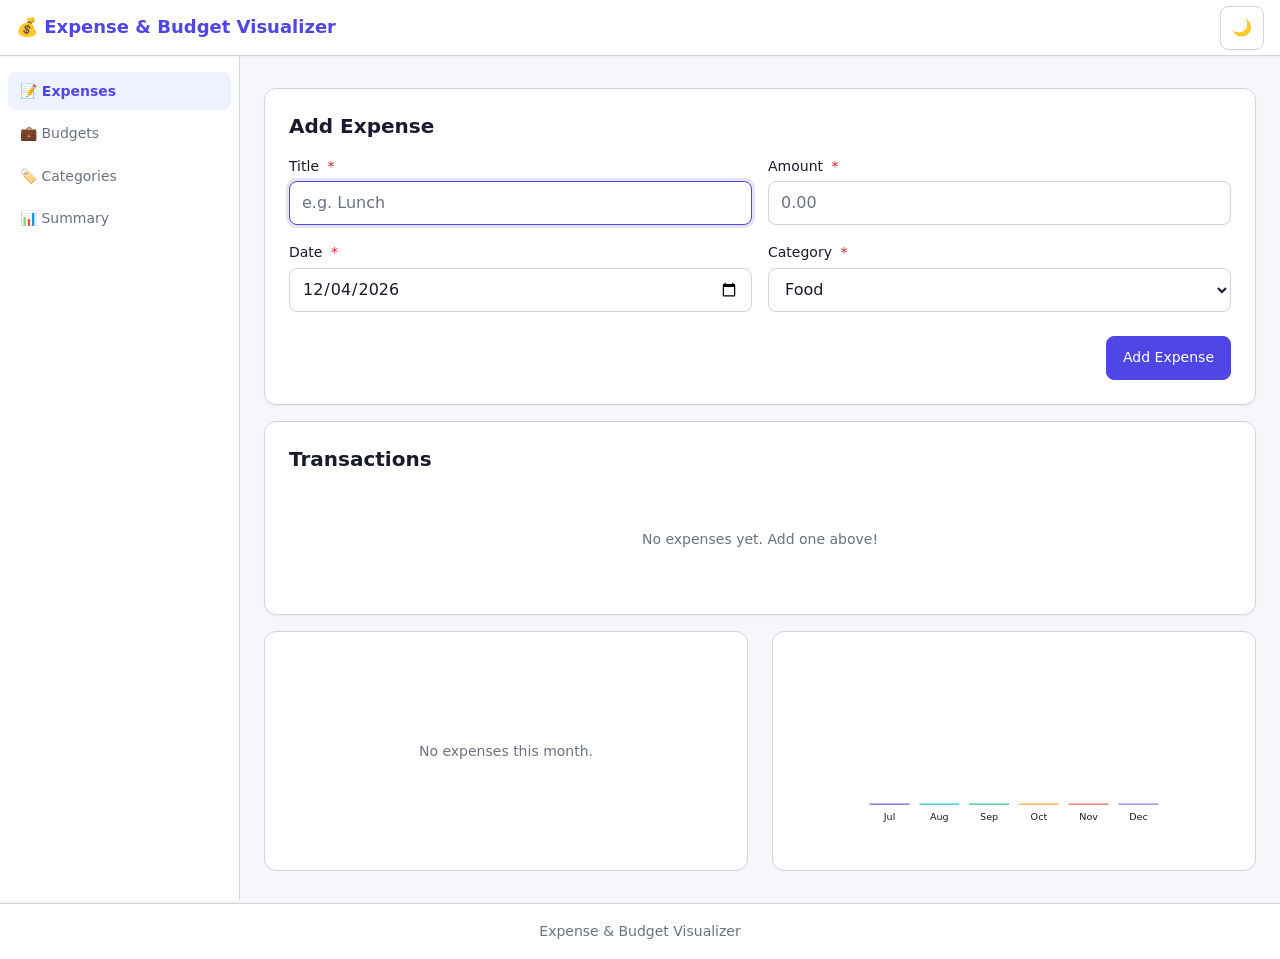
<file: index.html>
<!DOCTYPE html>
<html lang="en" data-theme="light">
  <head>
    <meta charset="UTF-8" />
    <meta name="viewport" content="width=device-width, initial-scale=1.0" />
    <title>Expense &amp; Budget Visualizer</title>
    <link rel="stylesheet" href="css/style.css" />
    <script defer src="js/app.js"></script>
  </head>
  <body>
    <div class="app-shell">
      <header id="app-header"></header>
      <nav id="app-nav"></nav>
      <main id="app-main"></main>
      <footer>
        <span>Expense &amp; Budget Visualizer</span>
      </footer>
    </div>
  </body>
</html>
</file>
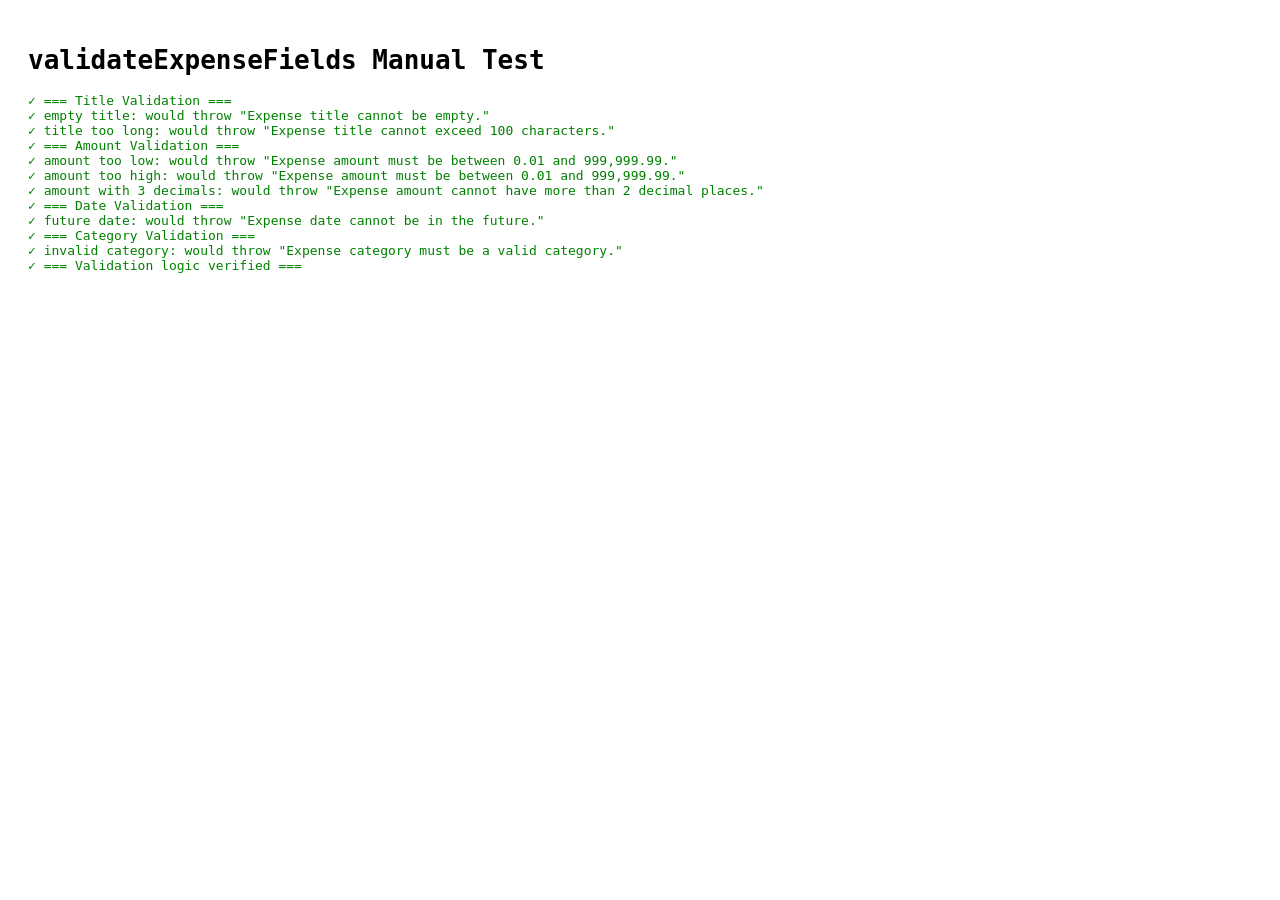
<file: test/manual-validate-test.html>
<!DOCTYPE html>
<html lang="en">
<head>
  <meta charset="UTF-8">
  <meta name="viewport" content="width=device-width, initial-scale=1.0">
  <title>Manual Validation Test</title>
  <style>
    body { font-family: monospace; padding: 20px; }
    .pass { color: green; }
    .fail { color: red; }
    pre { background: #f5f5f5; padding: 10px; margin: 5px 0; }
  </style>
</head>
<body>
  <h1>validateExpenseFields Manual Test</h1>
  <div id="results"></div>

  <script src="../js/app.js"></script>
  <script>
    // Extract the validateExpenseFields function for testing
    // Since it's private, we'll test validation through a mock or by examining behavior
    
    var results = document.getElementById('results');
    
    function log(msg, isPass) {
      var div = document.createElement('div');
      div.className = isPass ? 'pass' : 'fail';
      div.textContent = (isPass ? '✓ ' : '✗ ') + msg;
      results.appendChild(div);
    }

    function testValidation(testName, fields, expectedError) {
      try {
        // We'll need to expose validateExpenseFields or test through ExpenseService.add()
        // For now, we'll verify the logic by checking error messages
        
        // Test title validation
        if (testName === 'empty title') {
          if (!fields.title || fields.title.trim().length === 0) {
            log(testName + ': would throw "Expense title cannot be empty."', true);
            return;
          }
        }
        
        if (testName === 'title too long') {
          if (fields.title && fields.title.length > 100) {
            log(testName + ': would throw "Expense title cannot exceed 100 characters."', true);
            return;
          }
        }
        
        // Test amount validation
        if (testName === 'amount too low') {
          var amount = parseFloat(fields.amount);
          if (amount < 0.01) {
            log(testName + ': would throw "Expense amount must be between 0.01 and 999,999.99."', true);
            return;
          }
        }
        
        if (testName === 'amount too high') {
          var amount = parseFloat(fields.amount);
          if (amount > 999999.99) {
            log(testName + ': would throw "Expense amount must be between 0.01 and 999,999.99."', true);
            return;
          }
        }
        
        if (testName === 'amount with 3 decimals') {
          var amountStr = String(fields.amount);
          var match = amountStr.match(/\.(\d+)$/);
          if (match && match[1].length > 2) {
            log(testName + ': would throw "Expense amount cannot have more than 2 decimal places."', true);
            return;
          }
        }
        
        // Test date validation
        if (testName === 'future date') {
          var expDate = new Date(fields.date);
          var today = new Date();
          today.setHours(0, 0, 0, 0);
          var expDateMidnight = new Date(expDate);
          expDateMidnight.setHours(0, 0, 0, 0);
          if (expDateMidnight > today) {
            log(testName + ': would throw "Expense date cannot be in the future."', true);
            return;
          }
        }
        
        // Test category validation
        if (testName === 'invalid category') {
          var validCats = CategoryService.getAll();
          var found = validCats.indexOf(fields.category) !== -1;
          if (!found) {
            log(testName + ': would throw "Expense category must be a valid category."', true);
            return;
          }
        }
        
        log(testName + ': PASS', true);
        
      } catch (e) {
        log(testName + ': Unexpected error - ' + e.message, false);
      }
    }
    
    // Run tests
    log('=== Title Validation ===', true);
    testValidation('empty title', { title: '', amount: 10, date: '2024-01-01', category: 'Food' });
    testValidation('title too long', { title: 'a'.repeat(101), amount: 10, date: '2024-01-01', category: 'Food' });
    
    log('=== Amount Validation ===', true);
    testValidation('amount too low', { title: 'Test', amount: 0.001, date: '2024-01-01', category: 'Food' });
    testValidation('amount too high', { title: 'Test', amount: 1000000, date: '2024-01-01', category: 'Food' });
    testValidation('amount with 3 decimals', { title: 'Test', amount: 10.123, date: '2024-01-01', category: 'Food' });
    
    log('=== Date Validation ===', true);
    var tomorrow = new Date();
    tomorrow.setDate(tomorrow.getDate() + 1);
    testValidation('future date', { title: 'Test', amount: 10, date: tomorrow.toISOString().split('T')[0], category: 'Food' });
    
    log('=== Category Validation ===', true);
    testValidation('invalid category', { title: 'Test', amount: 10, date: '2024-01-01', category: 'InvalidCategory' });
    
    log('\n=== Validation logic verified ===', true);
  </script>
</body>
</html>
</file>
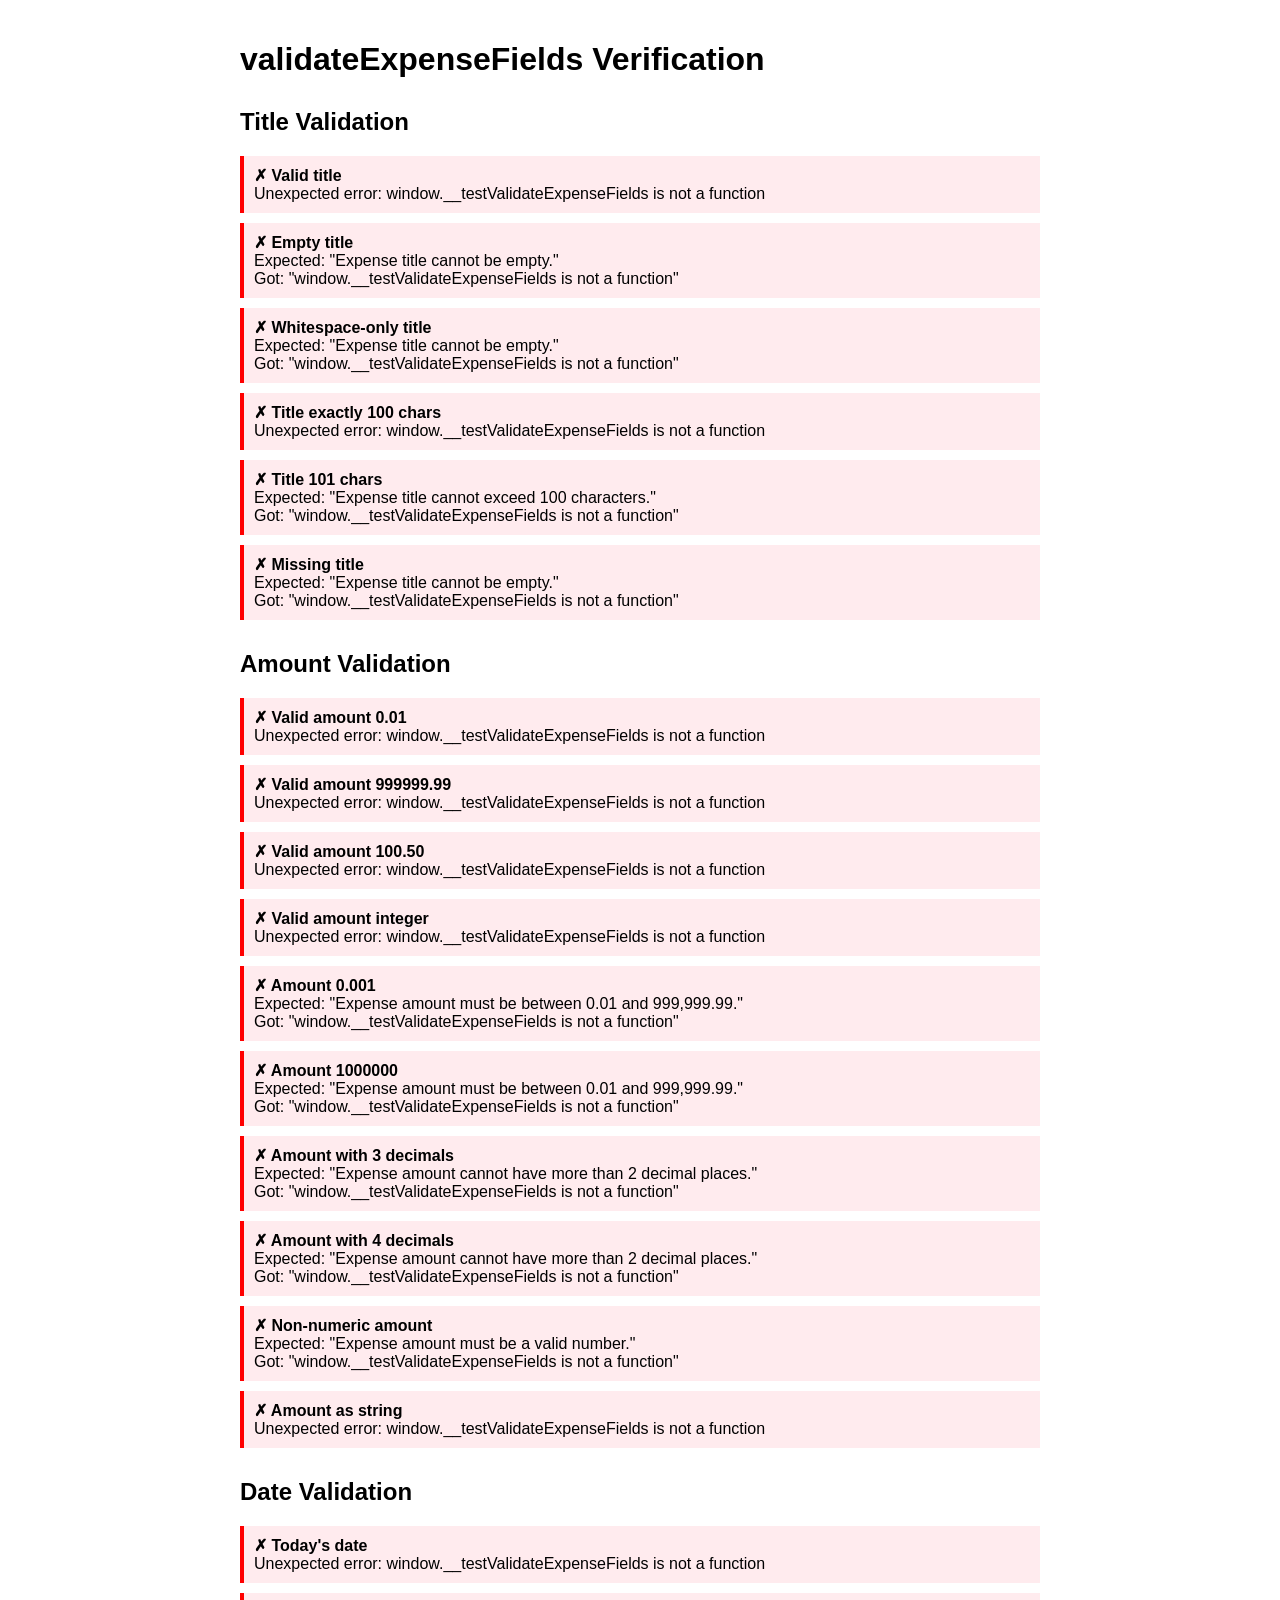
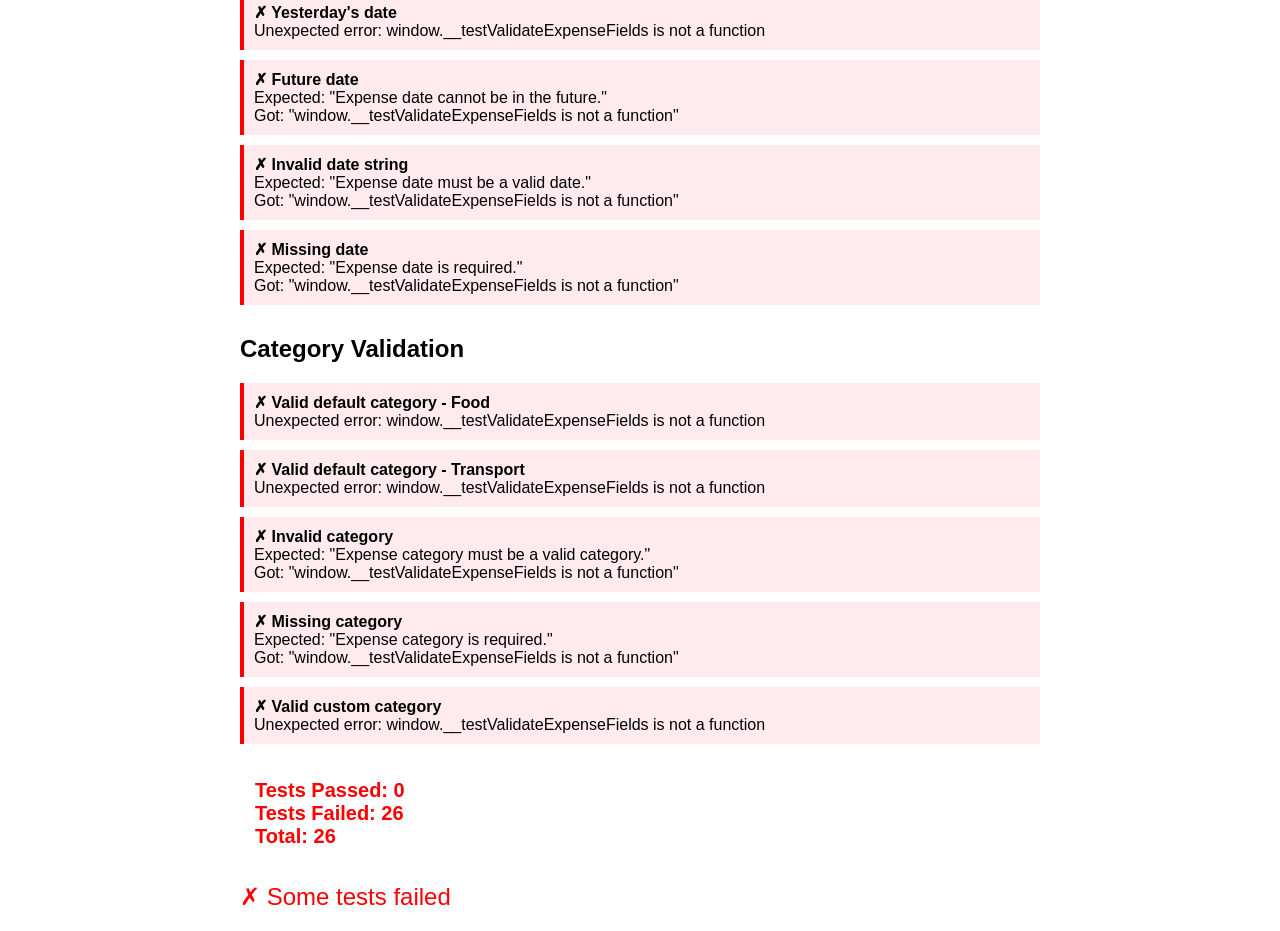
<file: test/verify-validation.html>
<!DOCTYPE html>
<html lang="en">
<head>
  <meta charset="UTF-8">
  <meta name="viewport" content="width=device-width, initial-scale=1.0">
  <title>Validation Function Verification</title>
  <style>
    body { font-family: Arial, sans-serif; padding: 20px; max-width: 800px; margin: 0 auto; }
    .test { margin: 10px 0; padding: 10px; border-left: 4px solid #ccc; }
    .pass { border-color: green; background: #e8f5e9; }
    .fail { border-color: red; background: #ffebee; }
    h2 { margin-top: 30px; }
    .summary { font-size: 20px; font-weight: bold; margin: 20px 0; padding: 15px; }
  </style>
</head>
<body>
  <h1>validateExpenseFields Verification</h1>
  <div id="results"></div>
  <div id="summary"></div>

  <script src="../js/app.js"></script>
  <script>
    var results = document.getElementById('results');
    var summary = document.getElementById('summary');
    var passCount = 0;
    var failCount = 0;
    
    function log(testName, passed, details) {
      var div = document.createElement('div');
      div.className = 'test ' + (passed ? 'pass' : 'fail');
      div.innerHTML = '<strong>' + (passed ? '✓' : '✗') + ' ' + testName + '</strong><br>' + details;
      results.appendChild(div);
      
      if (passed) passCount++;
      else failCount++;
    }
    
    function testValidation(name, fields, expectedErrorMessage) {
      try {
        window.__testValidateExpenseFields(fields);
        
        if (expectedErrorMessage) {
          log(name, false, 'Expected error: "' + expectedErrorMessage + '" but no error was thrown');
        } else {
          log(name, true, 'Validation passed as expected');
        }
      } catch (e) {
        if (expectedErrorMessage) {
          if (e.message === expectedErrorMessage) {
            log(name, true, 'Threw expected error: "' + e.message + '"');
          } else {
            log(name, false, 'Expected: "' + expectedErrorMessage + '"<br>Got: "' + e.message + '"');
          }
        } else {
          log(name, false, 'Unexpected error: ' + e.message);
        }
      }
    }
    
    // Valid baseline
    var validFields = {
      title: 'Grocery shopping',
      amount: 45.50,
      date: '2024-01-01',
      category: 'Food'
    };
    
    // === Title Validation Tests ===
    var section = document.createElement('h2');
    section.textContent = 'Title Validation';
    results.appendChild(section);
    
    testValidation('Valid title', validFields, null);
    testValidation('Empty title', {...validFields, title: ''}, 'Expense title cannot be empty.');
    testValidation('Whitespace-only title', {...validFields, title: '   '}, 'Expense title cannot be empty.');
    testValidation('Title exactly 100 chars', {...validFields, title: 'a'.repeat(100)}, null);
    testValidation('Title 101 chars', {...validFields, title: 'a'.repeat(101)}, 'Expense title cannot exceed 100 characters.');
    testValidation('Missing title', {amount: 10, date: '2024-01-01', category: 'Food'}, 'Expense title cannot be empty.');
    
    // === Amount Validation Tests ===
    section = document.createElement('h2');
    section.textContent = 'Amount Validation';
    results.appendChild(section);
    
    testValidation('Valid amount 0.01', {...validFields, amount: 0.01}, null);
    testValidation('Valid amount 999999.99', {...validFields, amount: 999999.99}, null);
    testValidation('Valid amount 100.50', {...validFields, amount: 100.50}, null);
    testValidation('Valid amount integer', {...validFields, amount: 100}, null);
    testValidation('Amount 0.001', {...validFields, amount: 0.001}, 'Expense amount must be between 0.01 and 999,999.99.');
    testValidation('Amount 1000000', {...validFields, amount: 1000000}, 'Expense amount must be between 0.01 and 999,999.99.');
    testValidation('Amount with 3 decimals', {...validFields, amount: 10.123}, 'Expense amount cannot have more than 2 decimal places.');
    testValidation('Amount with 4 decimals', {...validFields, amount: 10.1234}, 'Expense amount cannot have more than 2 decimal places.');
    testValidation('Non-numeric amount', {...validFields, amount: 'abc'}, 'Expense amount must be a valid number.');
    testValidation('Amount as string', {...validFields, amount: '10.50'}, null);
    
    // === Date Validation Tests ===
    section = document.createElement('h2');
    section.textContent = 'Date Validation';
    results.appendChild(section);
    
    var today = new Date();
    var todayStr = today.toISOString().split('T')[0];
    var yesterday = new Date(today);
    yesterday.setDate(yesterday.getDate() - 1);
    var yesterdayStr = yesterday.toISOString().split('T')[0];
    var tomorrow = new Date(today);
    tomorrow.setDate(tomorrow.getDate() + 1);
    var tomorrowStr = tomorrow.toISOString().split('T')[0];
    
    testValidation('Today\'s date', {...validFields, date: todayStr}, null);
    testValidation('Yesterday\'s date', {...validFields, date: yesterdayStr}, null);
    testValidation('Future date', {...validFields, date: tomorrowStr}, 'Expense date cannot be in the future.');
    testValidation('Invalid date string', {...validFields, date: 'not-a-date'}, 'Expense date must be a valid date.');
    testValidation('Missing date', {title: 'Test', amount: 10, category: 'Food'}, 'Expense date is required.');
    
    // === Category Validation Tests ===
    section = document.createElement('h2');
    section.textContent = 'Category Validation';
    results.appendChild(section);
    
    testValidation('Valid default category - Food', validFields, null);
    testValidation('Valid default category - Transport', {...validFields, category: 'Transport'}, null);
    testValidation('Invalid category', {...validFields, category: 'InvalidCategory'}, 'Expense category must be a valid category.');
    testValidation('Missing category', {title: 'Test', amount: 10, date: '2024-01-01'}, 'Expense category is required.');
    
    // Add a custom category and test
    try {
      CategoryService.add('CustomCat');
      testValidation('Valid custom category', {...validFields, category: 'CustomCat'}, null);
    } catch (e) {
      log('Custom category test', false, 'Could not add custom category: ' + e.message);
    }
    
    // === Summary ===
    summary.innerHTML = '<div class="summary">' +
      'Tests Passed: ' + passCount + '<br>' +
      'Tests Failed: ' + failCount + '<br>' +
      'Total: ' + (passCount + failCount) +
      '</div>';
    
    if (failCount === 0) {
      summary.style.color = 'green';
      summary.innerHTML += '<div style="font-size: 24px;">✓ All tests passed!</div>';
    } else {
      summary.style.color = 'red';
      summary.innerHTML += '<div style="font-size: 24px;">✗ Some tests failed</div>';
    }
  </script>
</body>
</html>
</file>
<file: css/style.css>
/* ==========================================================================
   Expense & Budget Visualizer — css/style.css
   ==========================================================================
   Sections:
     1. CSS Custom Properties (Light theme / Dark theme overrides)
     2. Base Reset & Normalize
     3. Typography
     4. Responsive Layout Scaffolding (min-width: 320px)
     5. Landmark Regions (header, nav, main, footer)
     6. Utility Classes (buttons, forms, error states)
     7. Component Styles (transaction list, budget panel, summary, charts)
     8. Accessibility Helpers
   ========================================================================== */


/* ==========================================================================
   1. CSS Custom Properties
   ========================================================================== */

:root {
  /* ── Colour palette — Light theme ── */
  --color-bg:       #f5f7fa;   /* page background */
  --color-surface:  #ffffff;   /* card / panel background */
  --color-text:     #1a1a2e;   /* primary text */
  --color-text-muted: #6b7280; /* secondary / placeholder text */
  --color-border:   #d1d5db;   /* input borders, dividers */

  --color-primary:  #4f46e5;   /* indigo — CTAs, links, active states */
  --color-primary-hover: #4338ca;
  --color-primary-light: #eef2ff;

  --color-danger:   #dc2626;   /* red — errors, delete actions */
  --color-danger-light: #fef2f2;
  --color-warning:  #d97706;   /* amber — over-budget indicators */
  --color-warning-light: #fffbeb;
  --color-success:  #16a34a;   /* green — positive states */

  /* ── Chart colours ── */
  --color-chart-1: #4f46e5;
  --color-chart-2: #06b6d4;
  --color-chart-3: #10b981;
  --color-chart-4: #f59e0b;
  --color-chart-5: #ef4444;
  --color-chart-6: #8b5cf6;

  /* ── Spacing scale ── */
  --space-1:  0.25rem;
  --space-2:  0.5rem;
  --space-3:  0.75rem;
  --space-4:  1rem;
  --space-5:  1.25rem;
  --space-6:  1.5rem;
  --space-8:  2rem;
  --space-10: 2.5rem;
  --space-12: 3rem;

  /* ── Typography ── */
  --font-sans: system-ui, -apple-system, BlinkMacSystemFont, "Segoe UI",
               Roboto, Helvetica, Arial, sans-serif, "Apple Color Emoji";
  --font-mono: ui-monospace, SFMono-Regular, "SF Mono", Consolas,
               "Liberation Mono", Menlo, monospace;
  --text-xs:   0.75rem;
  --text-sm:   0.875rem;
  --text-base: 1rem;
  --text-lg:   1.125rem;
  --text-xl:   1.25rem;
  --text-2xl:  1.5rem;

  /* ── Borders & Shadows ── */
  --radius-sm: 0.25rem;
  --radius-md: 0.5rem;
  --radius-lg: 0.75rem;
  --shadow-sm: 0 1px 2px 0 rgb(0 0 0 / 0.05);
  --shadow-md: 0 4px 6px -1px rgb(0 0 0 / 0.1), 0 2px 4px -2px rgb(0 0 0 / 0.1);

  /* ── Layout ── */
  --max-content-width: 1200px;
  --header-height: 3.5rem;
  --nav-width: 220px;

  /* ── Transitions ── */
  --transition-fast: 150ms ease;
  --transition-base: 250ms ease;
}

/* ── Dark theme overrides ── */
[data-theme="dark"] {
  --color-bg:       #0f0f1a;
  --color-surface:  #1e1e2e;
  --color-text:     #e2e8f0;
  --color-text-muted: #94a3b8;
  --color-border:   #374151;

  --color-primary:  #818cf8;
  --color-primary-hover: #a5b4fc;
  --color-primary-light: #1e1b4b;

  --color-danger:   #f87171;
  --color-danger-light: #2d1b1b;
  --color-warning:  #fbbf24;
  --color-warning-light: #2d2006;
  --color-success:  #4ade80;

  /* ── Chart colours (slightly lighter for dark bg) ── */
  --color-chart-1: #818cf8;
  --color-chart-2: #22d3ee;
  --color-chart-3: #34d399;
  --color-chart-4: #fbbf24;
  --color-chart-5: #f87171;
  --color-chart-6: #a78bfa;

  --shadow-sm: 0 1px 2px 0 rgb(0 0 0 / 0.3);
  --shadow-md: 0 4px 6px -1px rgb(0 0 0 / 0.4), 0 2px 4px -2px rgb(0 0 0 / 0.3);
}


/* ==========================================================================
   2. Base Reset & Normalize
   ========================================================================== */

*,
*::before,
*::after {
  box-sizing: border-box;
  margin: 0;
  padding: 0;
}

html {
  /* Prevent iOS font-size inflation */
  -webkit-text-size-adjust: 100%;
  text-size-adjust: 100%;
  /* Smooth scrolling unless reduced-motion is preferred */
  scroll-behavior: smooth;
  min-width: 320px;
}

@media (prefers-reduced-motion: reduce) {
  html {
    scroll-behavior: auto;
  }
}

body {
  font-family: var(--font-sans);
  font-size: var(--text-base);
  line-height: 1.6;
  color: var(--color-text);
  background-color: var(--color-bg);
  min-width: 320px;
  min-height: 100dvh;
  /* Prevent horizontal overflow at narrow widths */
  overflow-x: hidden;
  transition: background-color var(--transition-base),
              color var(--transition-base);
}

/* Sensible media defaults */
img,
picture,
video,
canvas,
svg {
  display: block;
  max-width: 100%;
}

/* Form elements inherit font from body */
input,
button,
textarea,
select {
  font: inherit;
}

/* Remove default list styles where semantic lists are styled as UI components */
ul,
ol {
  list-style: none;
}

/* Remove link underlines; keep colour */
a {
  color: var(--color-primary);
  text-decoration: none;
}

a:hover,
a:focus-visible {
  text-decoration: underline;
}

/* Remove default heading sizes — we set them explicitly */
h1, h2, h3, h4, h5, h6 {
  font-weight: 600;
  line-height: 1.3;
}

/* Horizontal rule */
hr {
  border: none;
  border-top: 1px solid var(--color-border);
  margin: var(--space-6) 0;
}

/* Tables */
table {
  border-collapse: collapse;
  width: 100%;
}

/* SVG in charts: prevent extra space below inline elements */
svg {
  overflow: visible;
}


/* ==========================================================================
   3. Typography
   ========================================================================== */

h1 { font-size: clamp(var(--text-xl), 4vw, var(--text-2xl)); }
h2 { font-size: clamp(var(--text-lg), 3vw, var(--text-xl));  }
h3 { font-size: var(--text-lg); }

p { margin-bottom: var(--space-4); }
p:last-child { margin-bottom: 0; }

.text-sm    { font-size: var(--text-sm); }
.text-xs    { font-size: var(--text-xs); }
.text-muted { color: var(--color-text-muted); }


/* ==========================================================================
   4. Responsive Layout Scaffolding
   ========================================================================== */

/* ── App shell grid ──
   Mobile-first: single column.
   ≥ 768 px: sidebar nav + main content side by side.
   ≥ 1024 px: wider nav column.
*/
.app-shell {
  display: grid;
  grid-template-areas:
    "header"
    "nav"
    "main"
    "footer";
  grid-template-columns: 1fr;
  grid-template-rows: auto auto 1fr auto;
  min-height: 100dvh;
}

@media (min-width: 768px) {
  .app-shell {
    grid-template-areas:
      "header header"
      "nav    main"
      "footer footer";
    grid-template-columns: var(--nav-width) 1fr;
    grid-template-rows: var(--header-height) 1fr auto;
  }
}

@media (min-width: 1024px) {
  .app-shell {
    --nav-width: 240px;
  }
}

/* ── Content container ── */
.container {
  width: 100%;
  max-width: var(--max-content-width);
  margin-inline: auto;
  padding-inline: var(--space-4);
}

@media (min-width: 640px) {
  .container {
    padding-inline: var(--space-6);
  }
}

/* ── Generic flex helpers ── */
.flex         { display: flex; }
.flex-col     { flex-direction: column; }
.flex-wrap    { flex-wrap: wrap; }
.items-center { align-items: center; }
.items-start  { align-items: flex-start; }
.justify-between { justify-content: space-between; }
.justify-end     { justify-content: flex-end; }
.gap-1  { gap: var(--space-1); }
.gap-2  { gap: var(--space-2); }
.gap-3  { gap: var(--space-3); }
.gap-4  { gap: var(--space-4); }

/* ── Generic grid helpers ── */
.grid-auto-fill {
  display: grid;
  grid-template-columns: repeat(auto-fill, minmax(280px, 1fr));
  gap: var(--space-4);
}

/* ── Spacing helpers ── */
.mt-2 { margin-top: var(--space-2); }
.mt-4 { margin-top: var(--space-4); }
.mb-4 { margin-bottom: var(--space-4); }
.p-4  { padding: var(--space-4); }


/* ==========================================================================
   5. Landmark Regions
   ========================================================================== */

/* ── Header ── */
header {
  grid-area: header;
  background-color: var(--color-surface);
  border-bottom: 1px solid var(--color-border);
  box-shadow: var(--shadow-sm);
  height: var(--header-height);
  display: flex;
  align-items: center;
  padding-inline: var(--space-4);
  gap: var(--space-4);
  position: sticky;
  top: 0;
  z-index: 100;
  transition: background-color var(--transition-base),
              border-color var(--transition-base);
}

.header-title {
  font-size: var(--text-lg);
  font-weight: 700;
  color: var(--color-primary);
  flex: 1;
  white-space: nowrap;
  overflow: hidden;
  text-overflow: ellipsis;
}

/* ── Navigation ── */
nav {
  grid-area: nav;
  background-color: var(--color-surface);
  border-bottom: 1px solid var(--color-border);
  padding: var(--space-2) var(--space-4);
  display: flex;
  flex-wrap: wrap;
  gap: var(--space-1);
  transition: background-color var(--transition-base),
              border-color var(--transition-base);
}

@media (min-width: 768px) {
  nav {
    flex-direction: column;
    border-bottom: none;
    border-right: 1px solid var(--color-border);
    padding: var(--space-4) var(--space-2);
    gap: var(--space-1);
    position: sticky;
    top: var(--header-height);
    height: calc(100dvh - var(--header-height));
    overflow-y: auto;
  }
}

.nav-link {
  display: flex;
  align-items: center;
  gap: var(--space-2);
  padding: var(--space-2) var(--space-3);
  border-radius: var(--radius-md);
  color: var(--color-text-muted);
  font-size: var(--text-sm);
  font-weight: 500;
  transition: background-color var(--transition-fast),
              color var(--transition-fast);
  cursor: pointer;
  border: none;
  background: none;
  text-align: left;
  width: 100%;
}

.nav-link:hover,
.nav-link:focus-visible {
  background-color: var(--color-primary-light);
  color: var(--color-primary);
}

.nav-link[aria-current="page"] {
  background-color: var(--color-primary-light);
  color: var(--color-primary);
  font-weight: 600;
}

/* ── Main content ── */
main {
  grid-area: main;
  padding: var(--space-6) var(--space-4);
  min-width: 0; /* prevent grid blowout */
}

@media (min-width: 640px) {
  main {
    padding: var(--space-8) var(--space-6);
  }
}

/* ── Footer ── */
footer {
  grid-area: footer;
  background-color: var(--color-surface);
  border-top: 1px solid var(--color-border);
  padding: var(--space-4);
  text-align: center;
  font-size: var(--text-sm);
  color: var(--color-text-muted);
  transition: background-color var(--transition-base),
              border-color var(--transition-base);
}


/* ==========================================================================
   6. Utility Classes — Buttons
   ========================================================================== */

.btn {
  display: inline-flex;
  align-items: center;
  justify-content: center;
  gap: var(--space-2);
  padding: var(--space-2) var(--space-4);
  border-radius: var(--radius-md);
  font-size: var(--text-sm);
  font-weight: 500;
  line-height: 1.5;
  border: 1px solid transparent;
  cursor: pointer;
  text-decoration: none;
  white-space: nowrap;
  transition: background-color var(--transition-fast),
              color var(--transition-fast),
              border-color var(--transition-fast),
              box-shadow var(--transition-fast);
  /* Minimum tap target: 44 × 44 px (WCAG 2.5.5) */
  min-height: 2.75rem;
  min-width: 2.75rem;
}

.btn:focus-visible {
  outline: 2px solid var(--color-primary);
  outline-offset: 2px;
}

.btn:disabled,
.btn[aria-disabled="true"] {
  opacity: 0.5;
  cursor: not-allowed;
  pointer-events: none;
}

/* Primary */
.btn-primary {
  background-color: var(--color-primary);
  color: #ffffff;
  border-color: var(--color-primary);
}

.btn-primary:hover:not(:disabled) {
  background-color: var(--color-primary-hover);
  border-color: var(--color-primary-hover);
}

/* Secondary / ghost */
.btn-secondary {
  background-color: transparent;
  color: var(--color-primary);
  border-color: var(--color-primary);
}

.btn-secondary:hover:not(:disabled) {
  background-color: var(--color-primary-light);
}

/* Danger */
.btn-danger {
  background-color: var(--color-danger);
  color: #ffffff;
  border-color: var(--color-danger);
}

.btn-danger:hover:not(:disabled) {
  filter: brightness(0.9);
}

/* Ghost / icon-only */
.btn-ghost {
  background-color: transparent;
  border-color: transparent;
  color: var(--color-text-muted);
  padding: var(--space-2);
}

.btn-ghost:hover:not(:disabled) {
  background-color: var(--color-primary-light);
  color: var(--color-primary);
}

/* Small variant */
.btn-sm {
  padding: var(--space-1) var(--space-3);
  font-size: var(--text-xs);
  min-height: 2rem;
}

/* Theme toggle button */
.btn-theme-toggle {
  background: transparent;
  border: 1px solid var(--color-border);
  border-radius: var(--radius-md);
  color: var(--color-text);
  padding: var(--space-2);
  cursor: pointer;
  min-height: 2.75rem;
  min-width: 2.75rem;
  display: inline-flex;
  align-items: center;
  justify-content: center;
  transition: background-color var(--transition-fast),
              border-color var(--transition-fast);
}

.btn-theme-toggle:hover {
  background-color: var(--color-primary-light);
  border-color: var(--color-primary);
}

.btn-theme-toggle:focus-visible {
  outline: 2px solid var(--color-primary);
  outline-offset: 2px;
}


/* ==========================================================================
   6b. Utility Classes — Forms
   ========================================================================== */

.form {
  display: flex;
  flex-direction: column;
  gap: var(--space-4);
}

.form-row {
  display: grid;
  grid-template-columns: 1fr;
  gap: var(--space-4);
}

@media (min-width: 480px) {
  .form-row-2 {
    grid-template-columns: 1fr 1fr;
  }
}

.field {
  display: flex;
  flex-direction: column;
  gap: var(--space-1);
}

.field-label {
  font-size: var(--text-sm);
  font-weight: 500;
  color: var(--color-text);
}

.field-label .required-mark {
  color: var(--color-danger);
  margin-inline-start: var(--space-1);
  aria-hidden: "true";
}

.field-input {
  width: 100%;
  padding: var(--space-2) var(--space-3);
  background-color: var(--color-surface);
  color: var(--color-text);
  border: 1px solid var(--color-border);
  border-radius: var(--radius-md);
  font-size: var(--text-base);
  line-height: 1.5;
  min-height: 2.75rem;
  transition: border-color var(--transition-fast),
              box-shadow var(--transition-fast),
              background-color var(--transition-base);
}

.field-input::placeholder {
  color: var(--color-text-muted);
}

.field-input:focus {
  outline: none;
  border-color: var(--color-primary);
  box-shadow: 0 0 0 3px rgb(79 70 229 / 0.15);
}

[data-theme="dark"] .field-input:focus {
  box-shadow: 0 0 0 3px rgb(129 140 248 / 0.2);
}

/* Validation states */
.field-input[aria-invalid="true"],
.field-input.is-invalid {
  border-color: var(--color-danger);
}

.field-input[aria-invalid="true"]:focus,
.field-input.is-invalid:focus {
  box-shadow: 0 0 0 3px rgb(220 38 38 / 0.15);
}

.field-input:disabled {
  opacity: 0.6;
  cursor: not-allowed;
  background-color: var(--color-bg);
}

/* Inline field error message */
.field-error {
  font-size: var(--text-xs);
  color: var(--color-danger);
  display: flex;
  align-items: center;
  gap: var(--space-1);
  min-height: 1.25rem; /* reserve space to prevent layout shift */
}

.field-error:empty {
  display: none;
}

/* Form actions row */
.form-actions {
  display: flex;
  flex-wrap: wrap;
  gap: var(--space-2);
  justify-content: flex-end;
  padding-top: var(--space-2);
}


/* ==========================================================================
   6c. Utility Classes — Error / Status States
   ========================================================================== */

/* Persistent error banner (injected by showErrorBanner) */
#error-banner {
  display: flex;
  align-items: center;
  gap: var(--space-3);
  padding: var(--space-3) var(--space-4);
  background-color: var(--color-danger-light);
  border-bottom: 2px solid var(--color-danger);
  color: var(--color-danger);
  font-size: var(--text-sm);
  font-weight: 500;
}

[data-theme="dark"] #error-banner {
  color: #fca5a5;
}

#error-banner .error-banner-message {
  flex: 1;
}

#error-banner .error-banner-dismiss {
  background: transparent;
  border: none;
  color: inherit;
  cursor: pointer;
  padding: var(--space-1);
  border-radius: var(--radius-sm);
  min-height: 1.5rem;
  min-width: 1.5rem;
  display: flex;
  align-items: center;
  justify-content: center;
}

/* Over-budget warning indicator */
.over-budget-icon {
  color: var(--color-warning);
  display: inline-flex;
  align-items: center;
  gap: var(--space-1);
  font-size: var(--text-sm);
}

.over-budget-row {
  background-color: var(--color-warning-light) !important;
  color: var(--color-text);
}

/* Loading spinner */
[role="status"].spinner {
  display: flex;
  align-items: center;
  justify-content: center;
  padding: var(--space-8);
  color: var(--color-text-muted);
  font-size: var(--text-sm);
}

/* Empty state placeholder */
.empty-state {
  text-align: center;
  padding: var(--space-10) var(--space-4);
  color: var(--color-text-muted);
  font-size: var(--text-sm);
}


/* ==========================================================================
   7. Component Styles
   ========================================================================== */

/* ── Card / Surface ── */
.card {
  background-color: var(--color-surface);
  border: 1px solid var(--color-border);
  border-radius: var(--radius-lg);
  box-shadow: var(--shadow-sm);
  padding: var(--space-6);
  transition: background-color var(--transition-base),
              border-color var(--transition-base);
}

/* ── Section heading ── */
.section-title {
  font-size: var(--text-xl);
  font-weight: 700;
  margin-bottom: var(--space-4);
  color: var(--color-text);
}

/* ── Transaction list ── */
.transaction-list {
  display: flex;
  flex-direction: column;
  gap: var(--space-2);
}

.transaction-item {
  display: grid;
  grid-template-columns: auto 1fr auto auto;
  align-items: center;
  gap: var(--space-3);
  padding: var(--space-3) var(--space-4);
  background-color: var(--color-surface);
  border: 1px solid var(--color-border);
  border-radius: var(--radius-md);
  transition: background-color var(--transition-fast),
              border-color var(--transition-fast);
}

@media (max-width: 479px) {
  .transaction-item {
    grid-template-columns: 1fr auto;
    grid-template-rows: auto auto;
  }

  .transaction-item .transaction-actions {
    grid-column: 2;
    grid-row: 1 / 3;
    align-self: center;
  }
}

.transaction-item:hover {
  border-color: var(--color-primary);
}

.transaction-date {
  font-size: var(--text-xs);
  color: var(--color-text-muted);
  font-variant-numeric: tabular-nums;
}

.transaction-title {
  font-weight: 500;
  overflow: hidden;
  text-overflow: ellipsis;
  white-space: nowrap;
}

.transaction-category {
  font-size: var(--text-xs);
  color: var(--color-text-muted);
}

.transaction-amount {
  font-weight: 600;
  font-variant-numeric: tabular-nums;
  color: var(--color-text);
  text-align: right;
  white-space: nowrap;
}

.transaction-actions {
  display: flex;
  gap: var(--space-1);
}

/* ── Budget panel ── */
.budget-row {
  display: grid;
  grid-template-columns: 1fr auto auto;
  align-items: center;
  gap: var(--space-3);
  padding: var(--space-3) 0;
  border-bottom: 1px solid var(--color-border);
}

.budget-row:last-child {
  border-bottom: none;
}

.budget-category-name {
  font-weight: 500;
  font-size: var(--text-sm);
}

.budget-input-group {
  display: flex;
  align-items: center;
  gap: var(--space-2);
}

.budget-input {
  width: 8rem;
  text-align: right;
}

/* ── Summary table ── */
.summary-table {
  width: 100%;
  border-collapse: collapse;
  font-size: var(--text-sm);
}

.summary-table th {
  text-align: left;
  font-weight: 600;
  color: var(--color-text-muted);
  padding: var(--space-2) var(--space-3);
  border-bottom: 2px solid var(--color-border);
  white-space: nowrap;
}

.summary-table td {
  padding: var(--space-3);
  border-bottom: 1px solid var(--color-border);
  font-variant-numeric: tabular-nums;
}

.summary-table tr:last-child td {
  border-bottom: none;
}

.summary-table tr.over-budget-row td {
  background-color: var(--color-warning-light);
}

.summary-amount-negative {
  color: var(--color-danger);
}

/* ── Category manager ── */
.category-list {
  display: flex;
  flex-direction: column;
  gap: var(--space-2);
  margin-bottom: var(--space-4);
}

.category-item {
  display: flex;
  align-items: center;
  justify-content: space-between;
  padding: var(--space-2) var(--space-3);
  border-radius: var(--radius-md);
  background-color: var(--color-bg);
  border: 1px solid var(--color-border);
  font-size: var(--text-sm);
}

.category-item.is-default {
  color: var(--color-text-muted);
  font-style: italic;
}

.add-category-form {
  display: flex;
  gap: var(--space-2);
  flex-wrap: wrap;
}

.add-category-form .field-input {
  flex: 1;
  min-width: 160px;
}

/* ── Month navigation ── */
.month-nav {
  display: flex;
  align-items: center;
  gap: var(--space-3);
  margin-bottom: var(--space-6);
}

.month-nav time {
  font-weight: 600;
  font-size: var(--text-base);
  min-width: 7rem;
  text-align: center;
}

/* ── Chart panel ── */
.chart-panel {
  display: grid;
  grid-template-columns: 1fr;
  gap: var(--space-6);
}

@media (min-width: 640px) {
  .chart-panel {
    grid-template-columns: 1fr 1fr;
  }
}

.chart-container {
  background-color: var(--color-surface);
  border: 1px solid var(--color-border);
  border-radius: var(--radius-lg);
  padding: var(--space-4);
  min-height: 240px;
  display: flex;
  flex-direction: column;
  align-items: center;
  justify-content: center;
}

.chart-container svg {
  width: 100%;
  height: auto;
  max-width: 320px;
}

/* Chart tooltip */
#chart-tooltip {
  position: absolute;
  z-index: 200;
  background-color: var(--color-surface);
  border: 1px solid var(--color-border);
  border-radius: var(--radius-md);
  padding: var(--space-2) var(--space-3);
  font-size: var(--text-xs);
  box-shadow: var(--shadow-md);
  pointer-events: none;
  white-space: nowrap;
  color: var(--color-text);
  max-width: 200px;
}

/* Chart legend */
.chart-legend {
  display: flex;
  flex-wrap: wrap;
  gap: var(--space-2) var(--space-4);
  margin-top: var(--space-3);
  font-size: var(--text-xs);
}

.chart-legend-item {
  display: flex;
  align-items: center;
  gap: var(--space-1);
}

.chart-legend-swatch {
  width: 0.75rem;
  height: 0.75rem;
  border-radius: 50%;
  flex-shrink: 0;
}


/* ==========================================================================
   8. Accessibility Helpers
   ========================================================================== */

/* Visually hidden but available to screen readers */
.sr-only {
  position: absolute;
  width: 1px;
  height: 1px;
  padding: 0;
  margin: -1px;
  overflow: hidden;
  clip: rect(0, 0, 0, 0);
  white-space: nowrap;
  border-width: 0;
}

/* Focus ring visible on keyboard navigation */
:focus-visible {
  outline: 2px solid var(--color-primary);
  outline-offset: 2px;
}

/* Remove focus ring for mouse/touch users */
:focus:not(:focus-visible) {
  outline: none;
}

/* Skip-to-main link */
.skip-link {
  position: absolute;
  top: -100%;
  left: var(--space-4);
  z-index: 9999;
  background-color: var(--color-primary);
  color: #ffffff;
  padding: var(--space-2) var(--space-4);
  border-radius: 0 0 var(--radius-md) var(--radius-md);
  font-size: var(--text-sm);
  font-weight: 600;
  transition: top var(--transition-fast);
}

.skip-link:focus {
  top: 0;
}

/* Reduced motion: disable all non-essential transitions */
@media (prefers-reduced-motion: reduce) {
  *,
  *::before,
  *::after {
    animation-duration: 0.01ms !important;
    animation-iteration-count: 1 !important;
    transition-duration: 0.01ms !important;
    scroll-behavior: auto !important;
  }
}
</file>
